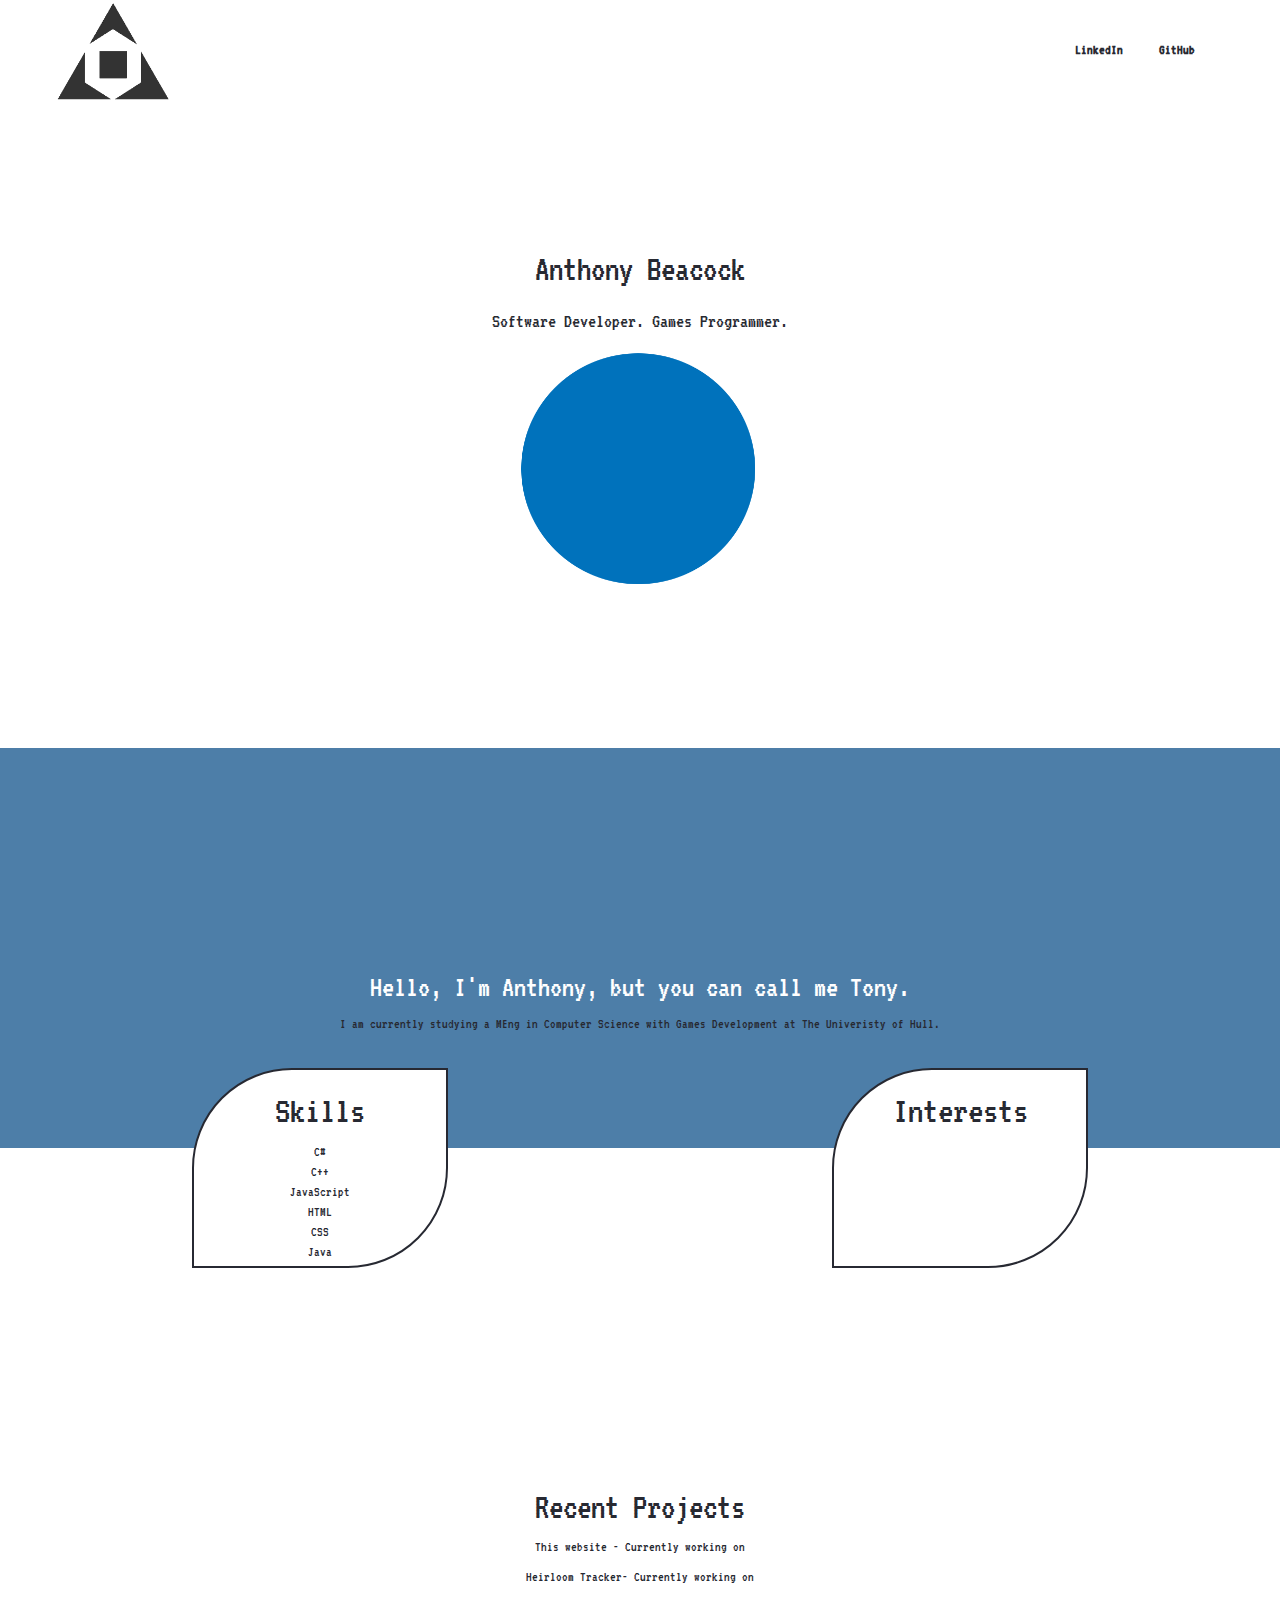
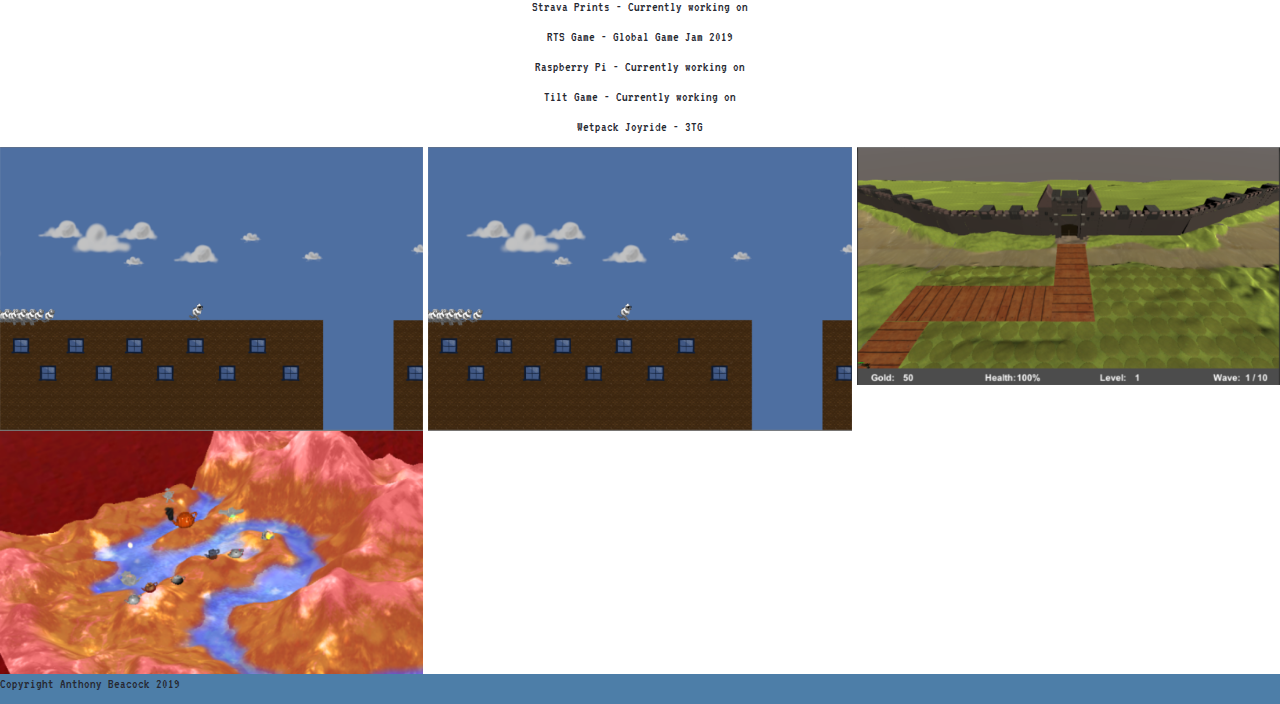
<file: index.html>
<!DOCTYPE html>
<html>

<head>
    <title>Tony Beacock - Portfolio</title>
    <link href="css/style.css" rel="stylesheet" type="text/css" />
    <!--'VT323' Font-->
    <link href="https://fonts.googleapis.com/css?family=VT323" rel="stylesheet">
    <!-- Font Awesome Icons-->
    <link rel="stylesheet" href="https://use.fontawesome.com/releases/v5.6.3/css/all.css" integrity="sha384-UHRtZLI+pbxtHCWp1t77Bi1L4ZtiqrqD80Kn4Z8NTSRyMA2Fd33n5dQ8lWUE00s/"
        crossorigin="anonymous">
    <!-- Latest compiled and minified CSS -->
    <link rel="stylesheet" href="https://maxcdn.bootstrapcdn.com/bootstrap/3.4.0/css/bootstrap.min.css">
    <!-- jQuery library -->
    <script src="https://ajax.googleapis.com/ajax/libs/jquery/3.3.1/jquery.min.js"></script>
    <!-- Latest compiled JavaScript -->
    <script src="https://maxcdn.bootstrapcdn.com/bootstrap/3.4.0/js/bootstrap.min.js"></script>
</head>

<body>
    <header>
        <div class="container">
            <div class="row">
                <a href=""><img class="logo" width="10%" height="10%" src="/images/Logo.PNG" alt="Logo"></a>
                <nav>
                    <ul>
                        <li><a href="https://uk.linkedin.com/in/anthonybeacock">LinkedIn</a></li>
                        <li><a href="https://github.com/AnthonyBeacock">GitHub</a></li>
                        <!-- <li><a href="">Portfolio</li>
                        <li><a href="">Contact</li> -->
                    </ul>
                </nav>
            </div>
        </div>
    </header>

    <section class="title">
        <h1>Anthony Beacock</h1>
        <h2>Software Developer. Games Programmer.</h2>

        <img src="/images/circle.png">
    </section>

    <section class="skills">
        <div class="grid-container">

            <div class="intro-row">
                <h2>Hello, I'm Anthony, but you can call me Tony.</h2>
                <p>I am currently studying a MEng in Computer Science with Games Development at The Univeristy of Hull.</p>
            </div>

            <div class="skills-left">
                <h1 class="skill-headers">Skills</h1>
                <ul>
                    <li>C#</li>
                    <li>C++</li>
                    <li>JavaScript</li>
                    <li>HTML</li>
                    <li>CSS</li>
                    <li>Java</li>

                </ul>
            </div>
            <div class="skills-right">
                <h1 class="skill-headers">Interests</h1>
                <ul>
                </ul>
            </div>
        </div>
    </section>

    <section class="projects">
        <div>
            <h1>Recent Projects</h1>

            <a href="/html/project-wakeup.html"><p>This website - Currently working on</p></a>
            <p>Heirloom Tracker- Currently working on</p>
            <p>Strava Prints - Currently working on </p>
            <p>RTS Game - Global Game Jam 2019</p>
            <p>Raspberry Pi - Currently working on </p>
            <p>Tilt Game - Currently working on </p>
            <p>Wetpack Joyride - 3TG</p>

            <div class="project-grid">

                <a class="project-image" href=""><img src="/images/projects/wakeup.png"></a>
                <a class="project-image" href=""><img src="/images/projects/wakeup.png"></a>
                <a class="project-image" href=""> <img src="/images/projects/beverleygate.png"></a>
                <a class="project-image" href=""> <img src="/images/projects/glslteapots.png"></a>
                <!-- <a id="project-image3" class="project-image" href=""> <img src="/images/circle.png"></a>
                <a id="project-image4" class="project-image" href=""> <img src="/images/circle.png"></a>
                <a id="project-image5" class="project-image" href=""> <img src="/images/circle.png"></a> -->

            </div>
        </div>
    </section>

    <footer>
        <div class="wrapper">
            <!-- <nav> -->
            <ul>
                <li>Copyright Anthony Beacock 2019</li>
                <!-- <li><a href="">LinkedIn</a></li> -->
                <!-- <li><a href="">GitHub</a></li> -->
            </ul>
            <!-- </nav> -->
        </div>
    </footer>
</body>

</html>
</file>
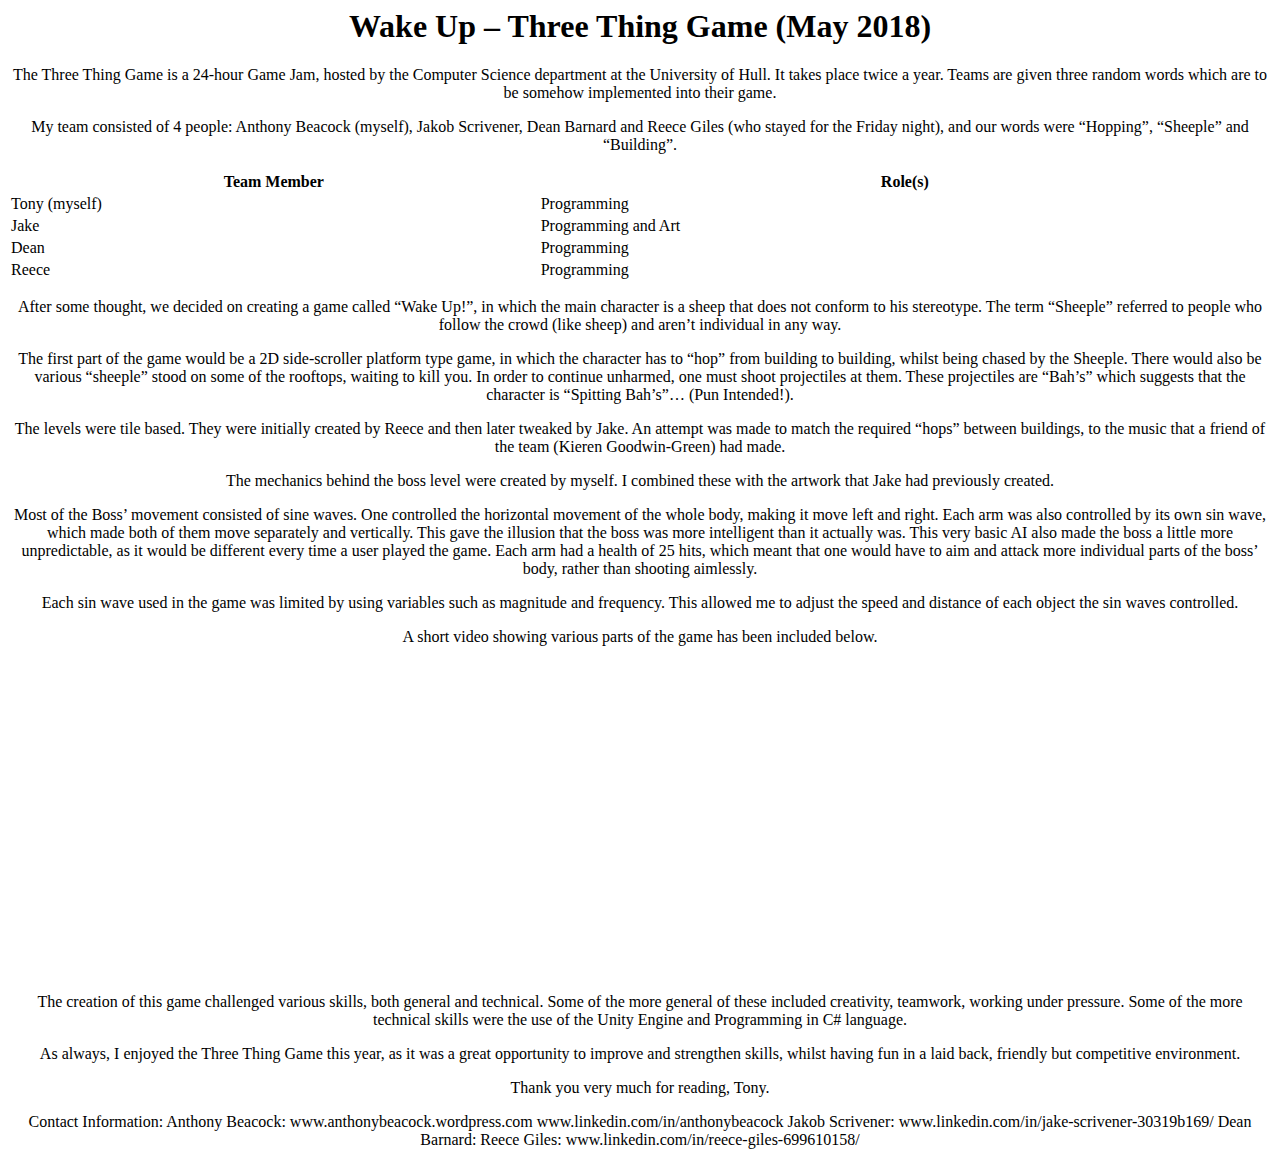
<file: html/project-wakeup.html>
<html lang="en">

<head>
    <meta charset="UTF-8">
    <meta name="viewport" content="width=device-width, initial-scale=1.0">
    <meta http-equiv="X-UA-Compatible" content="ie=edge">
    <link href="../css/project.css" rel="stylesheet" type="text/css" />
    <title>Wake Up - Three Thing Game (May 2018)</title>
</head>

<body>
    <header>
        <h1>Wake Up – Three Thing Game (May 2018)</h1>
    </header>
    <section class="text">

        <p>The Three Thing Game is a 24-hour Game Jam, hosted by the Computer Science department at the University of
            Hull. It takes place twice a year. Teams are given three random words which are to be somehow implemented
            into their game.</p>
        <p>My team consisted of 4 people: Anthony Beacock (myself), Jakob Scrivener, Dean Barnard and Reece Giles (who
            stayed for the Friday night), and our words were “Hopping”, “Sheeple” and “Building”.</p>

        <!-- TABLE OF TEAM MEMBERS -->
        <table style="width:100%">
            <tr>
                <th>Team Member</th>
                <th>Role(s)</th>
            </tr>
            <tr>
                <td>Tony (myself)</td>
                <td>Programming</td>
            </tr>
            <tr>
                <td>Jake</td>
                <td>Programming and Art</td>
            </tr>
            <tr>
                <td>Dean</td>
                <td>Programming</td>
            </tr>
            <tr>
                <td>Reece</td>
                <td>Programming</td>
            </tr>
        </table>

        <p>After some thought, we decided on creating a game called “Wake Up!”, in which the main character is a sheep
            that does not conform to his stereotype. The term “Sheeple” referred to people who follow the crowd (like
            sheep) and aren’t individual in any way.</p>
        <p>The first part of the game would be a 2D side-scroller platform type game, in which the character has to
            “hop” from building to building, whilst being chased by the Sheeple. There would also be various “sheeple”
            stood on some of the rooftops, waiting to kill you. In order to continue unharmed, one must shoot
            projectiles at them. These projectiles are “Bah’s” which suggests that the character is “Spitting Bah’s”…
            (Pun Intended!).</p>
        <p>The levels were tile based. They were initially created by Reece and then later tweaked by Jake. An attempt
            was made to match the required “hops” between buildings, to the music that a friend of the team (Kieren
            Goodwin-Green) had made.</p>
        <p>The mechanics behind the boss level were created by myself. I combined these with the artwork that Jake had
            previously created.</p>
        <p>Most of the Boss’ movement consisted of sine waves. One controlled the horizontal movement of the whole
            body, making it move left and right. Each arm was also controlled by its own sin wave, which made both of
            them move separately and vertically. This gave the illusion that the boss was more intelligent than it
            actually was. This very basic AI also made the boss a little more unpredictable, as it would be different
            every time a user played the game. Each arm had a health of 25 hits, which meant that one would have to aim
            and attack more individual parts of the boss’ body, rather than shooting aimlessly.</p>
        <p>Each sin wave used in the game was limited by using variables such as magnitude and frequency. This allowed
            me to adjust the speed and distance of each object the sin waves controlled.</p>
        <p>A short video showing various parts of the game has been included below.</p>

        <iframe width="560" height="315" src="https://www.youtube.com/embed/CuViazyRzFc" frameborder="0" allow="accelerometer; autoplay; encrypted-media; gyroscope; picture-in-picture"
            allowfullscreen></iframe>

        <p>The creation of this game challenged various skills, both general and technical. Some of the more general of
            these included creativity, teamwork, working under pressure. Some of the more technical skills were the use
            of the Unity Engine and Programming in C# language.</p>
        <p>As always, I enjoyed the Three Thing Game this year, as it was a great opportunity to improve and strengthen
            skills, whilst having fun in a laid back, friendly but competitive environment.</p>
        <p>Thank you very much for reading,
            Tony.</p>
        <p>Contact Information:

            Anthony Beacock:
            www.anthonybeacock.wordpress.com
            www.linkedin.com/in/anthonybeacock
            Jakob Scrivener:
            www.linkedin.com/in/jake-scrivener-30319b169/
            Dean Barnard:
            Reece Giles:
            www.linkedin.com/in/reece-giles-699610158/</p>
    </section>

</body>

</html>
</file>
<file: css/style.css>
* , html, body{
    margin: 0;
    padding: 0;
    font-family: 'VT323', monospace;
    color:#272932
}

header {
    /* background-color: deepskyblue; */
    height: 100px;
    line-height: 100px;
}

ul {
    list-style: none;
}

nav ul li {
    display: inline-block;
} 

header nav {
    float: right;
}

.logo img{
margin-top: 300px;
}

header nav ul li a{
    padding-right: 30px;
    font-weight: bold;
    color: #272932;
    transition: all 0.5s ease-in;
}

header nav ul li a:hover{
    text-decoration: none;
    color: red;
}

.title {
    margin-top: 150px;
    text-align: center;
   
}

.title h2 {
    font-size: 20px;
}

.title img {
    height: 20%;
    width: 20%;
}

.skills {
    padding-top: 150px;
}

.grid-container {
    display: grid;
    grid-template-columns: 1fr 1fr;
    grid-template-rows: 1fr 0.25fr;
    grid-template-areas: "overlap";
}

.intro-row {
    background-color: #4D7EA8;
    height: 400px;
    align-content: center;
    text-align: center;
    grid-area: overlap;
    grid-column: 1 / span 2;
    grid-row: 1 / span 2;

}

.intro-row h2 {
    padding-top: 100px;
    color: white;
}

.skills-left, .skills-right{
    height: 200px;
    width: 40%;
    background-color: rgb(255, 255, 255);
    border-color: #272932;
    border-style: solid;
    border-width: 2px;
    border-top-left-radius: 100px;
    border-bottom-right-radius: 100px;
    text-align: center;
    grid-area: overlap;
    grid-row: 2 / span 3;
}

.skill-headers {
    font-size:3vw;
    justify-content: center;
    justify-self: center;
    text-align: center;
}

.skills-left {
    grid-column: 1;
    justify-self: center;
}

.skills-right {
    grid-column: 2;
    justify-self: center;
    
}

.projects {
    align-content: center;
    text-align: center;
    margin-top: 200px;
}

.project-grid {
    display: grid;
    grid-template-areas: "projects";
    grid-template-columns: repeat(auto-fill, minmax(320px, 1fr));
    justify-items: center;
    grid-gap: 5px;
    grid-row-gap: 0px;
    /* grid-template-rows: 1fr 1fr 1fr; */
}
 .project-grid img {
     width: 100%;   
     /* justify-content: center; */

 }

 /* .project-image{
     margin: 0 150px 20px 150px;
    padding: 20px;
    border-style: solid;
    border-width: 2px;
    border-color: #272932; 
 }*/

/* #project-image {
 grid-row: 1;
 grid-column: 1;
}
#project-image1{
    grid-row: 1;
    grid-column: 2;
}
#project-image2{
    grid-row: 1;
    grid-column: 3;
}
#project-image3{
    grid-row: 2;
    grid-column: 1;
}
#project-image4{
    grid-row: 2;
    grid-column: 2;
}
#project-image5{
    grid-row: 2;
    grid-column: 3;
} */

/* FOOTER */
footer {
    width: 100%;
    background-color:#4D7EA8;
    padding: 0px 0px;
}

footer div {
    display: inline-block;
}
</file>
<file: css/project.css>
h1 {
    text-align: center;
}

p {
    text-align: center;
    text-justify: auto;
}

table {
    align-self: center;
}

iframe {
    align-self: center;
}
</file>
